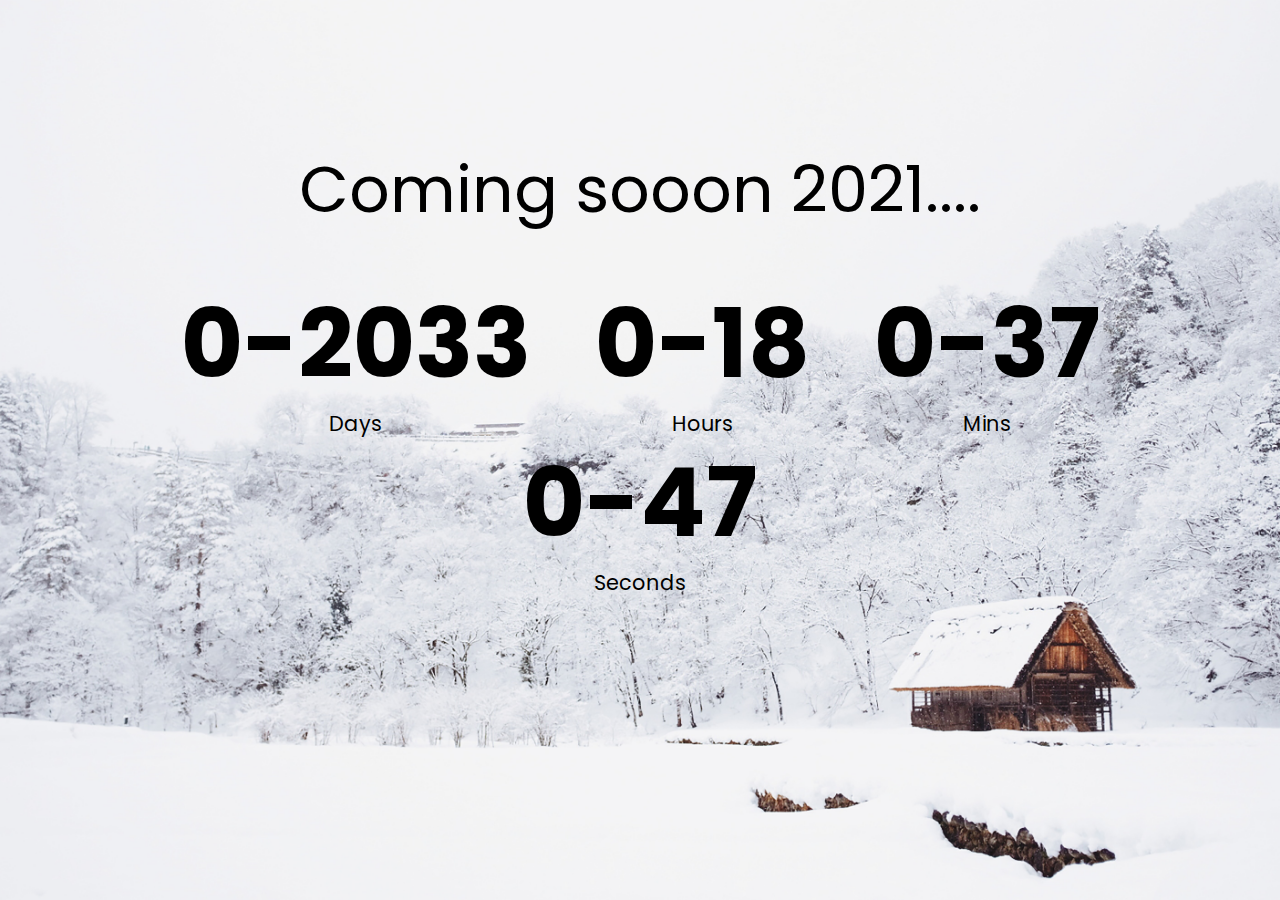
<file: countdown/index.html>
<!DOCTYPE html>
<html>
    <head>
        <meta charset="UTF=8"/>
        <meta name="viewport",content="width=device-width",initial-scale=1.0>
        <title>
            Countdown-Timer
        </title>
        <link rel="stylesheet" href="style.css"></link>
        
    </head>

<body>
   <h1>Coming sooon 2021....</h1>

   <div class="countdown-container">
       <div class="countdown-el days-c">
           <p class="big-text" id="days">0</p>
           <span>Days</span>
       </div>
       <div class="countdown-el hours-c">
        <p class="big-text" id="hours">0</p>
        <span>Hours</span>
    </div>
    <div class="countdown-el mins-c">
        <p class="big-text" id="mins">0</p>
        <span>Mins</span>
    </div>
    <div class="countdown-el secs-c">
        <p class="big-text" id="secs">0</p>
        <span>Seconds</span>
    </div>
    </div>
</body>
<script src="script.js"></script>
</html>
</file>
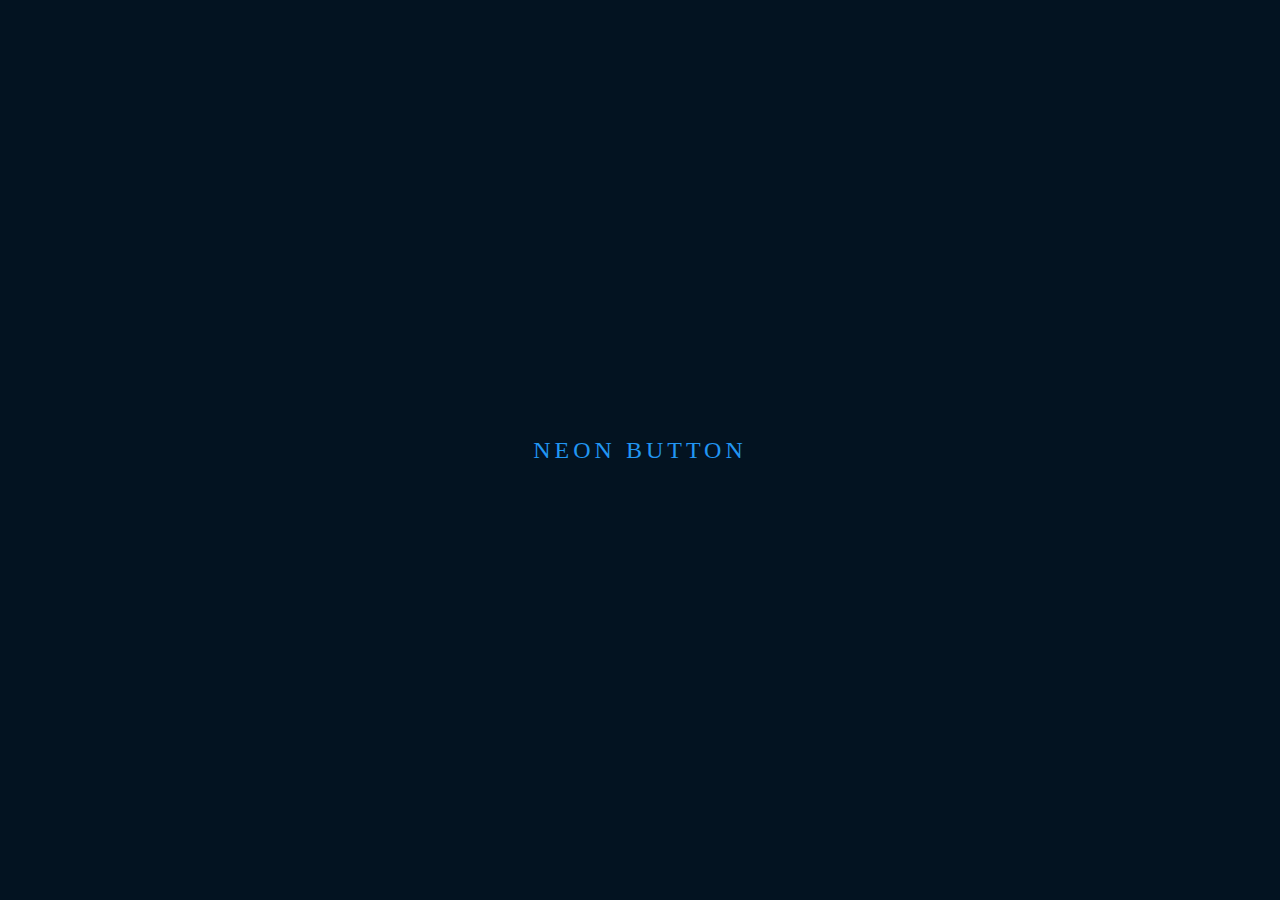
<file: Neon Light/index.html>
<!DOCTYPE html>
<html>
    <head>
        <title>
            Neon Light Hover Effects
        </title>
        <link rel="stylesheet" type="text/css" href="style.css">
    </head>
    <body>
        <a href="#">
            <span></span>
            <span></span>
            <span></span>
            <span></span>
            Neon Button
        </a>
    </body>
</html>
</file>
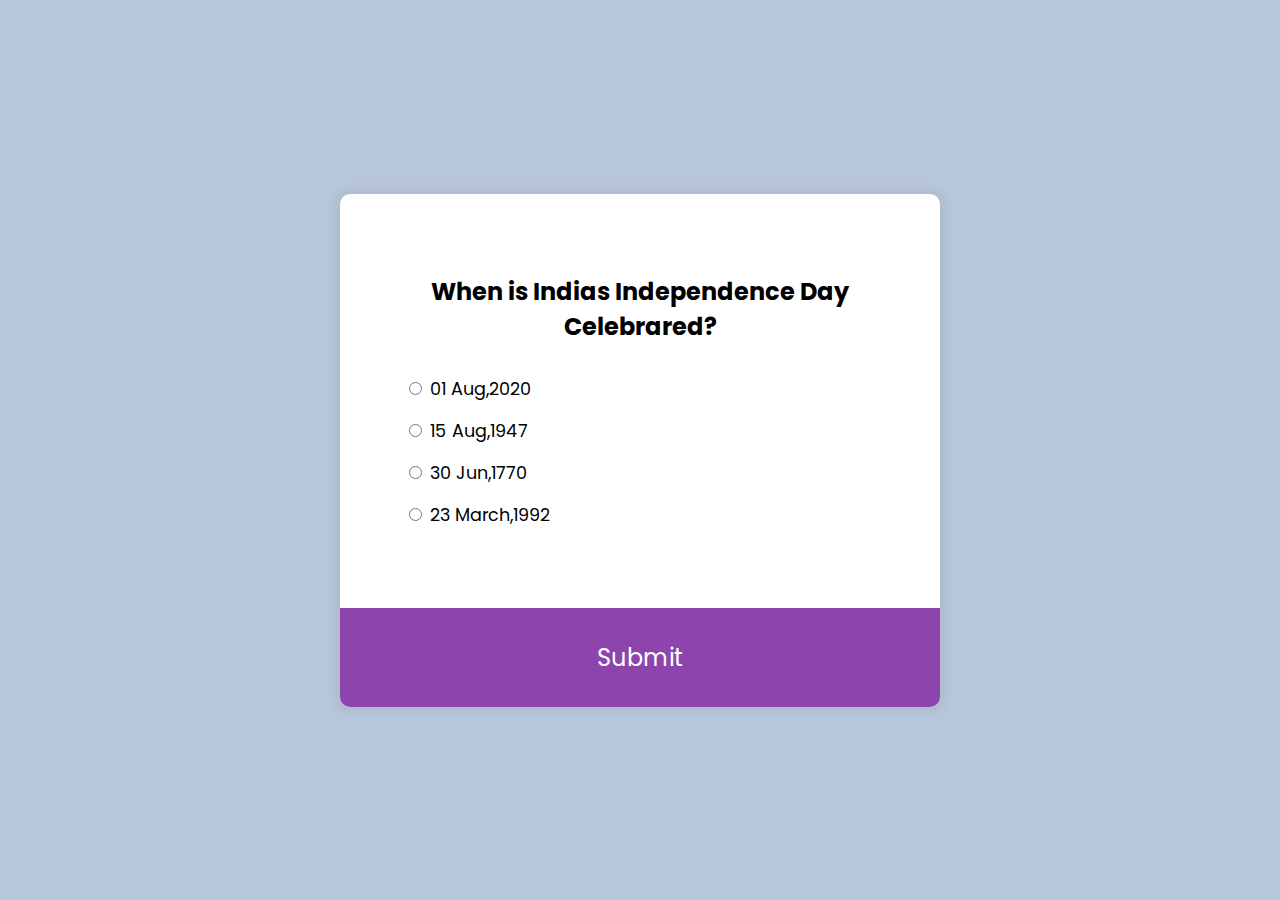
<file: quiz/index.html>
<!DOCTYPE html>
<html>
    <head>
        <meta charset="UTF=8"/>
        <meta name="viewport",content="width=device-width",initial-scale=1.0>
        <title>
            Quiz
        </title>
        <link rel="stylesheet" href="style.css"></link>
        
    </head>

<body>
    <div class="quiz-container" id="quiz">
        <div class="quiz-header">
        <h2 id="question">Question Text</h2>
        <ul>
            <li><input type="radio" id="a" name="answer" class="answer">
            <label for="a" id="a_text">Question</label></li>
            
        </ul>
        <ul>
            <li><input type="radio" id="b" name="answer" class="answer">
            <label for="b" id="b_text">Question</label></li>
            
        </ul>
        <ul>
            <li><input type="radio" id="c" name="answer" class="answer">
            <label for="c" id="c_text">Question</label></li>
            
        </ul>
        <ul>
            <li><input type="radio" id="d" name="answer" class="answer">
            <label for="d" id="d_text">Question</label></li>
            
        </ul>
        </div>
        <button id="Btn">
            Submit
        </button>
    </div>
</body>
<script src="script.js"></script>
</html>
</file>
<file: countdown/style.css>
@import url('https://fonts.googleapis.com/css2?family=Poppins:ital,wght@0,100;0,500;1,300;1,400&display=swap');


*
{
    box-sizing: border-box;
}

body{
    background-image: url("./snow.jpg");
    font-family: 'Poppins',sans-serif;
    min-height: 100vh;
    background-size: cover;
    background-position: center;
    margin: 0;
    display: flex;
    flex-direction: column;
    align-items: center;
    justify-content: center;
}

h1{
    font-weight: normal;
    font-size: 4rem;
    margin-top: -10rem;
}

.countdown-container
{
    display: flex;
    flex-wrap: wrap;
    justify-content: center;
}

.big-text
{
    font-weight: bold;
    font-size: 6rem;
    line-height: 1;
    margin: 1rem 2rem;

}

.countdown-el
{
    text-align: center;
}

.countdown-el span{
    font-size: 1.3rem;
}
</file>
<file: Neon Light/style.css>
body{
    margin: 0;
    padding: 0;
    display: flex;
    justify-content: center;
    align-items: center;
    min-height: 100vh;
    background: #031321;
    font-family: consolas;

}

a{
    position: relative;
    display: inline-block;
    padding: 15px 30px;
    color: #2196f3;
    text-transform: uppercase;
    letter-spacing: 4px;
    text-decoration: none;
    font-size: 24px;
    overflow: hidden;
    transition: 0.2s;
}
a:hover
{
    color: #255784;
    background: #2196f3;
    box-shadow: 0 0 0 5px #2196f3,0 0 0 20px #2196f3,0 0 0 40px #2196f3;
    transition-delay: 1s;
} 
a span{
    position: absolute;
    display: block;
}

a span:nth-child(1)
{
    top:0;
    left: -100%;
    width: 100%;
    height: 2px;
    background: linear-gradient(90deg,transparent,#2196f3);

}

a:hover span:nth-child(1)
{
    left: 100%;
    transition: 1.2s;
}


a span:nth-child(3)
{
    bottom:0;
    right: -100%;
    width: 100%;
    height: 2px;
    background: linear-gradient(270deg,transparent,#2196f3);

}

a:hover span:nth-child(3)
{
    right: 100%;
    transition: 1.2s;
    transition-delay: 0.5s;
}

a span:nth-child(2)
{
    top:-100%;
    right: 0;
    width: 2px;
    height: 100%;
    background: linear-gradient(180deg,transparent,#2196f3);

}

a:hover span:nth-child(2)
{
    top: 100%;
    transition: 1.2s;
    transition-delay: 0.25s;
}


a span:nth-child(4)
{
    bottom:-100%;
    left: 0;
    width: 2px;
    height: 100%;
    background: linear-gradient(360deg,transparent,#add8e6);

}

a:hover span:nth-child(4)
{
    bottom: 100%;
    transition: 1s;
    transition-delay: 0.75s;
}
</file>
<file: quiz/style.css>
@import url('https://fonts.googleapis.com/css2?family=Poppins:ital,wght@0,100;0,500;1,300;1,400&display=swap');


*
{
    box-sizing: border-box;
}

body{
    background-color: #b8c6db;
    min-height: 100vh;
    font-family: 'Poppins',sans-serif;
    margin: 0;
    display: flex;
    align-items: center;
    justify-content: center;

}
.quiz-container{
    background-color: #fff;
    width:600px;
    border-radius: 10px;
    box-shadow: 0 0 10px 5px rgba(100,100,100,0.1);
    max-width: 100%;
    overflow: hidden;
}
.quiz-header
{
    padding: 4rem;
}

ul{
    list-style-type: none;
    padding: 0;
   

}
ul li
{
    font-size: 1.1rem;
    
    margin: 1rem 0;
}

ul li label{
    cursor: pointer;
}

h2{
    margin: 0;
    text-align: center;
    padding:1rem;
}

button{
    background-color: #8e44ad;
    color:white;
    display: block;
    font-family: inherit;
    border: none;
    font-size: 1.5rem;
    cursor: pointer;
    padding: 2rem;
    width: 100%;
}

button:hover
{
    background-color: #732d91;

}
</file>
